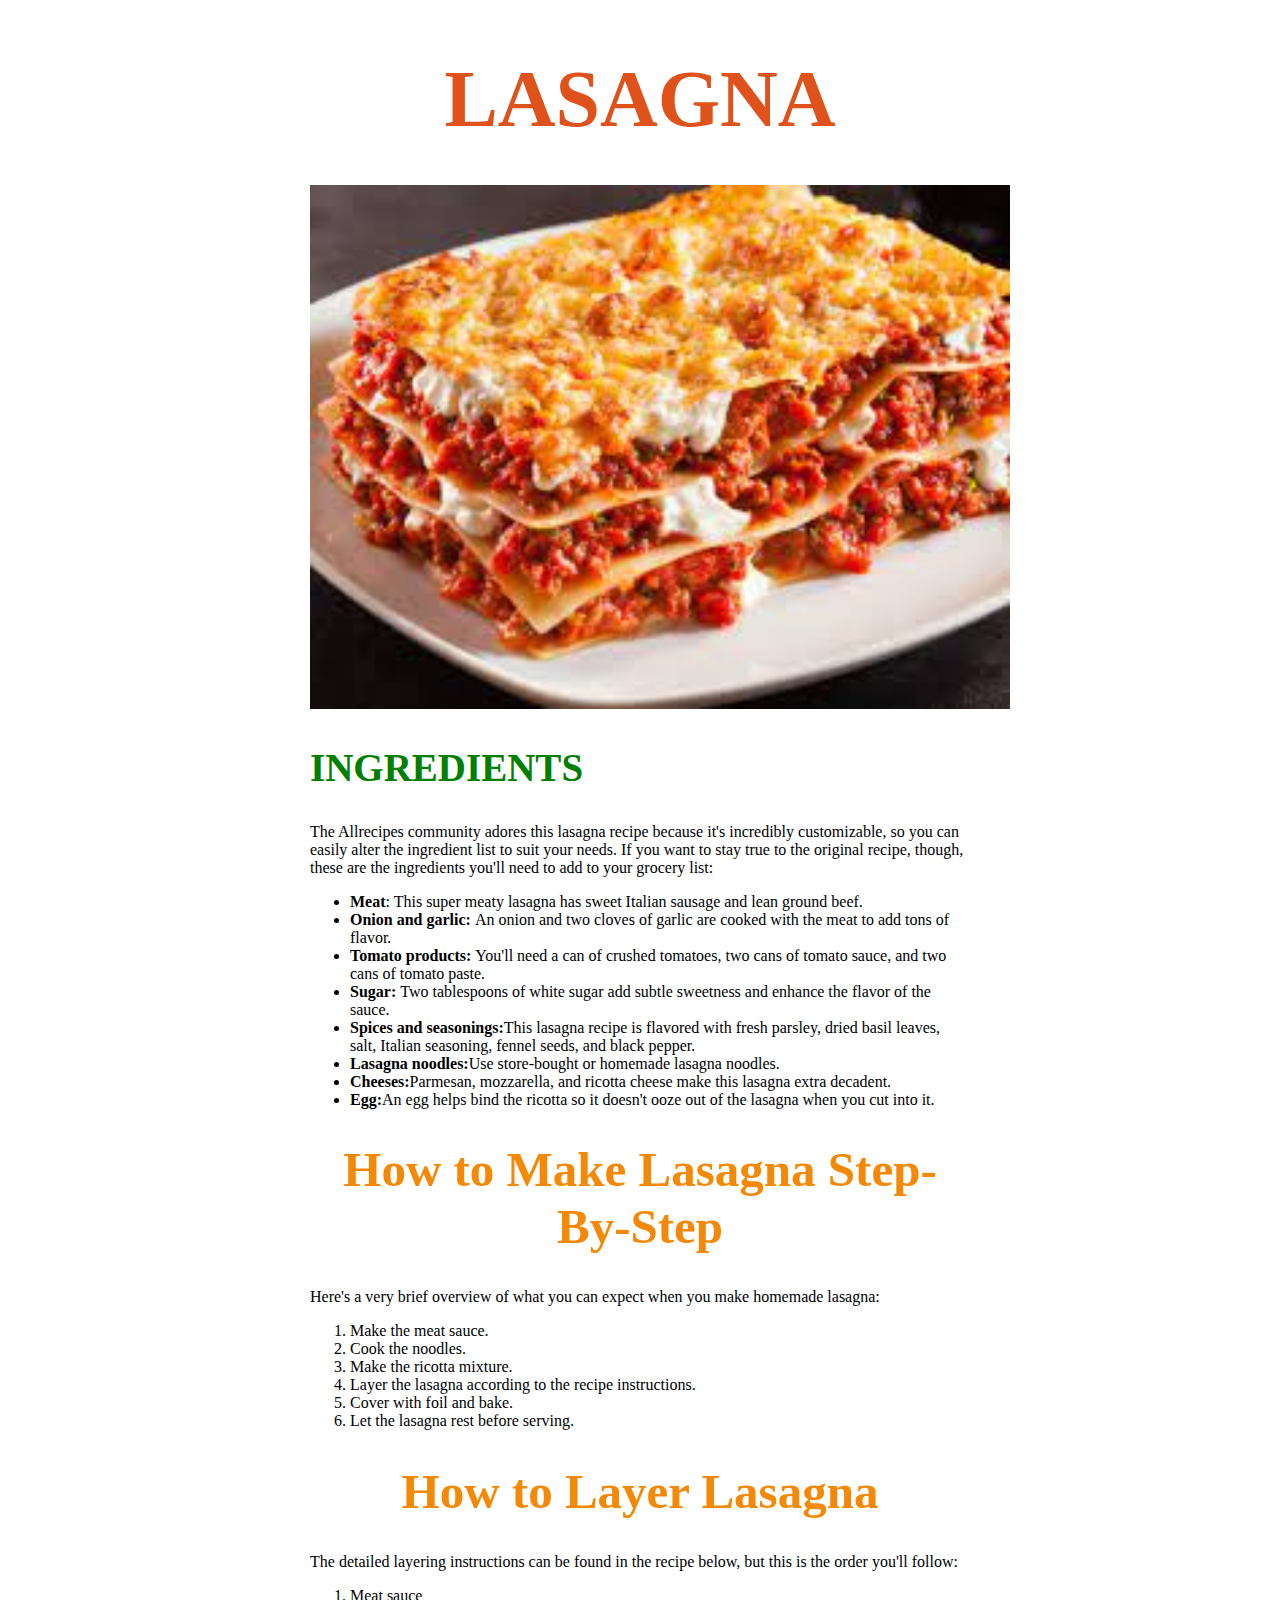
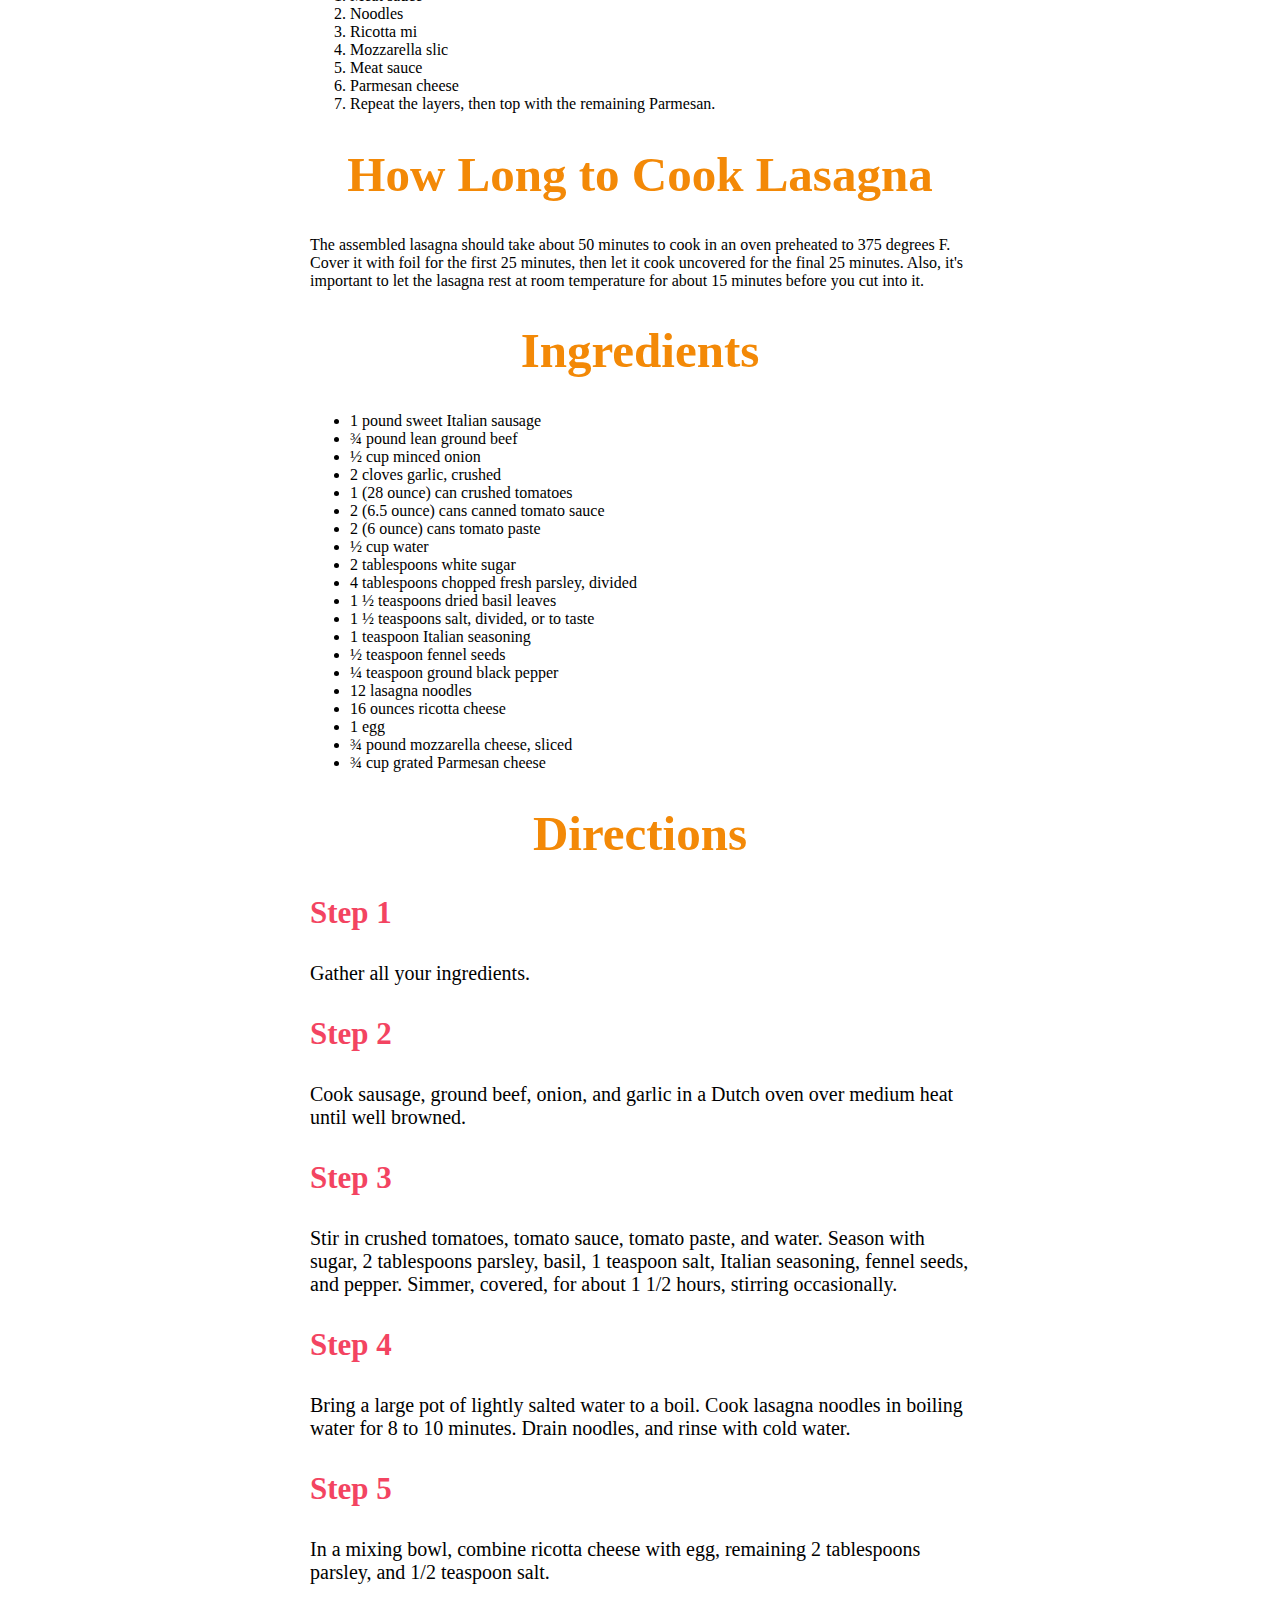
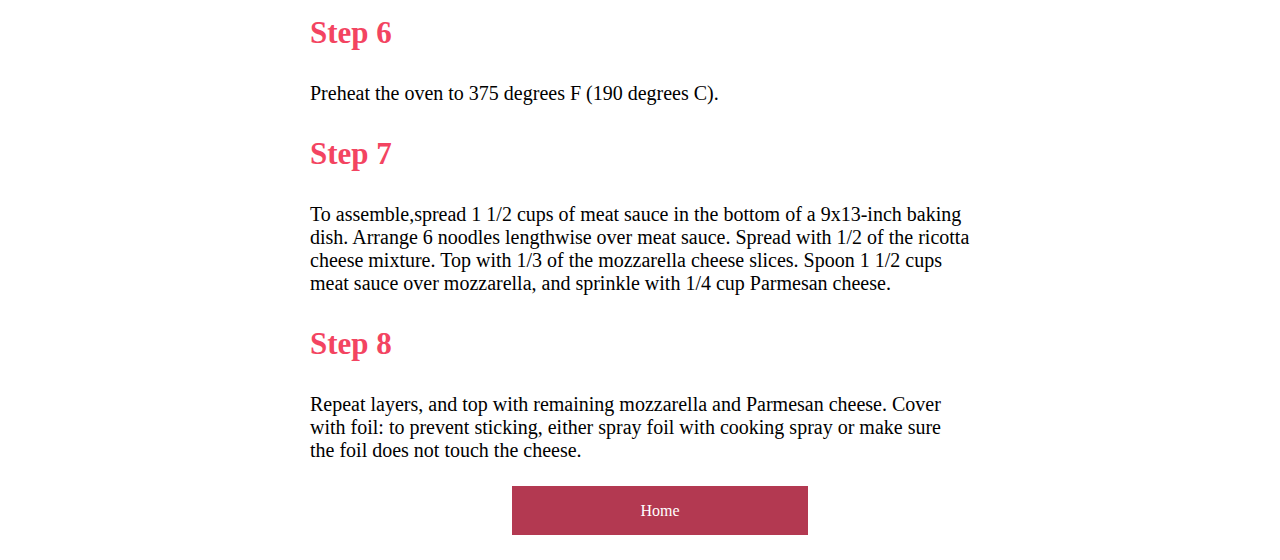
<file: lasagna.html>
<!DOCTYPE html>
<html lang="en">
<head>
    <meta charset="UTF-8">
    <meta name="viewport" content="width=device-width, initial-scale=1.0">
    <title>LASAGNA</title>
    <link rel="stylesheet" href="./style.css">
</head>
<body>
    <h1 class="laz h1">LASAGNA</h1>
    <img class="lasagna-img" src="lasagna.jpeg">
    <h2>INGREDIENTS</h2>
    The Allrecipes community adores this lasagna recipe because it's incredibly customizable, so you can easily alter the ingredient list to suit your needs. If you want to stay true to the original recipe, though, these are the ingredients you'll need to add to your grocery list:
    <ul>
        <li><strong>Meat</strong>: This super meaty lasagna has sweet Italian sausage and lean ground beef.</li>
        <li><strong>Onion and garlic: </strong>An onion and two cloves of garlic are cooked with the meat to add tons of flavor.</li>
        <li><strong>Tomato products: 
        </strong>You'll need a can of crushed tomatoes, two cans of tomato sauce, and two cans of tomato paste.</li>
        <li><strong>Sugar: </strong>Two tablespoons of white sugar add subtle sweetness and enhance the flavor of the sauce.</li>
        <li><strong> Spices and seasonings:</strong>This lasagna recipe is flavored with fresh parsley, dried basil leaves, salt, Italian seasoning, fennel seeds, and black pepper.</li>
        <li><strong>Lasagna noodles:</strong>Use store-bought or homemade lasagna noodles.</li>
        <li><strong>Cheeses:</strong>Parmesan, mozzarella, and ricotta cheese make this lasagna extra decadent.</li>
        <li><strong>Egg:</strong>An egg helps bind the ricotta so it doesn't ooze out of the lasagna when you cut into it.</li>
    </ul>
    <h1>How to Make Lasagna Step-By-Step</h1>
    Here's a very brief overview of what you can expect when you make homemade lasagna:
    <ol>
        <li>Make the meat sauce.</li>
        <li>Cook the noodles.</li>
        <li>Make the ricotta mixture.</li>
        <li>Layer the lasagna according to the recipe instructions.</li>
        <li>Cover with foil and bake.</li>
        <li>Let the lasagna rest before serving.</li>
    </ol>
    <h1>How to Layer Lasagna</h1>
    The detailed layering instructions can be found in the recipe below, but this is the order you'll follow:
    <ol>
        <li>Meat sauce</li>
        <li>Noodles</li>
        <li>Ricotta mi</li></li>
        <li>Mozzarella slic</li></li>
        <li>Meat sauce</li>
        <li>Parmesan cheese</li>
        <li>Repeat the layers, then top with the remaining Parmesan.</li>
    </ol>
    <h1>How Long to Cook Lasagna</h1>
    The assembled lasagna should take about 50 minutes to cook in an oven preheated to 375 degrees F. Cover it with foil for the first 25 minutes, then let it cook uncovered for the final 25 minutes. Also, it's important to let the lasagna rest at room temperature for about 15 minutes before you cut into it.
    <h1>Ingredients</h1>
    <ul>
        <li>1 pound sweet Italian sausage</li>

        <li>¾ pound lean ground beef</li>
        
        <li>½ cup minced onion</li>
        
        <li>2 cloves garlic, crushed</li>
        
        <li>1 (28 ounce) can crushed tomatoes</li>
        
        <li>2 (6.5 ounce) cans canned tomato sauce</li>
        
        <li>2 (6 ounce) cans tomato paste</li>
        
        <li>½ cup water</li>
        
        <li>2 tablespoons white sugar</li>
        
        <li>4 tablespoons chopped fresh parsley, divided</li>
        
        <li>1 ½ teaspoons dried basil leaves</li>
        
        <li>1 ½ teaspoons salt, divided, or to taste</li>
        
        <li>1 teaspoon Italian seasoning</li>
        
        <li>½ teaspoon fennel seeds</li>
        
        <li>¼ teaspoon ground black pepper</li>
        
        <li>12 lasagna noodles</li>
        
        <li>16 ounces ricotta cheese</li>
        
        <li>1 egg</li>
        
        <li>¾ pound mozzarella cheese, sliced</li>
        
        <li>¾ cup grated Parmesan cheese</li>

    </ul>
   <h1>Directions</h1>
   <h3>Step 1</h3>
   <p>Gather all your ingredients.</p>
   <h3>Step 2</h3>
   <p>Cook sausage, ground beef, onion, and garlic in a Dutch oven over medium heat until well browned.</p>
   <h3>Step 3</h3>
   <p>Stir in crushed tomatoes, tomato sauce, tomato paste, and water. Season with sugar, 2 tablespoons parsley, basil, 1 teaspoon salt, Italian seasoning, fennel seeds, and pepper. Simmer, covered, for about 1 1/2 hours, stirring occasionally.</p>
   <h3>Step 4</h3>
   <p>Bring a large pot of lightly salted water to a boil. Cook lasagna noodles in boiling water for 8 to 10 minutes. Drain noodles, and rinse with cold water.</p>
   <h3>Step 5</h3>
   <p>In a mixing bowl, combine ricotta cheese with egg, remaining 2 tablespoons parsley, and 1/2 teaspoon salt.</p>
   <h3>Step 6</h3>
   <p>Preheat the oven to 375 degrees F (190 degrees C).
   <h3>Step 7</h3>
   <p>To assemble,spread 1 1/2 cups of meat sauce in the bottom of a 9x13-inch baking dish. Arrange 6 noodles lengthwise over meat sauce. Spread with 1/2 of the ricotta cheese mixture. Top with 1/3 of the mozzarella cheese slices. Spoon 1 1/2 cups meat sauce over mozzarella, and sprinkle with 1/4 cup Parmesan cheese.</p>
   <h3>Step 8</h3>
   <p>Repeat layers, and top with remaining mozzarella and Parmesan cheese. Cover with foil: to prevent sticking, either spray foil with cooking spray or make sure the foil does not touch the cheese.</p>

   <nav>
    <ul class="links-list unordered-list-las">
        <li><a href="./index.html">Home</a></li>
    </ul>
</nav>
   
</body>
</html>
</file>
<file: style.css>
body{
  width: 660px;
  margin: auto;
}

.img{
  width: 650px;
  height: auto;
  margin-top: auto;
  margin-left: auto;
  margin-bottom: 20px;
}

.laz{
  color:rgb(223, 82, 27);
  
}

.index{
  color: rgb(240, 62, 91);
}

.h1 {
  font-size: 80px;
  margin-bottom: 40px;
}

h1{
  color:rgb(243, 137, 7);
  /* background-color: rgb(53, 36, 36); */
  text-align: center;
  font-size: 49px;
}

h2{
  color: green;
  font-size: 39px;
}

h3{
  color: rgb(243, 68, 97);
  font-size: 31px;
}

ul{
  color: black;
}

p{
  text-align:inherit;
  font-size: 20px;
  /* background: rgba(255, 84, 104, 0.3);
  border: 2px solid rgb(255, 84, 104);
  padding: 10px;
  margin: 10px; */

}

.unordered-list {
  display: inline-flex;
  list-style: none;
  padding: 0;
  text-align: center;
} 

.unordered-list-las {
  margin-top: 40px;
  margin-bottom: 40px;
  list-style: none;
  text-align: center;
} 

.links-list a {
  background-color: rgb(179,57,81);
  color: #fff;
  text-decoration: none;
  padding: 1em 8em;
}

#l2 {
  width: 0.01px;
  margin-left: 0.3em;
  background-color: green;
}

.links-list a:hover {
  background-color: rgb(243, 137, 7);
  color: #101309;
}

.l3 a:hover{
  background-color: rgb(223, 82, 27);
}

.lasagna-img {
  width: 700px;
}
.unordered-list-p{
  margin-top: 40px;
  margin-bottom: 40px;
  list-style: none;
  text-align: center;
}
</file>
